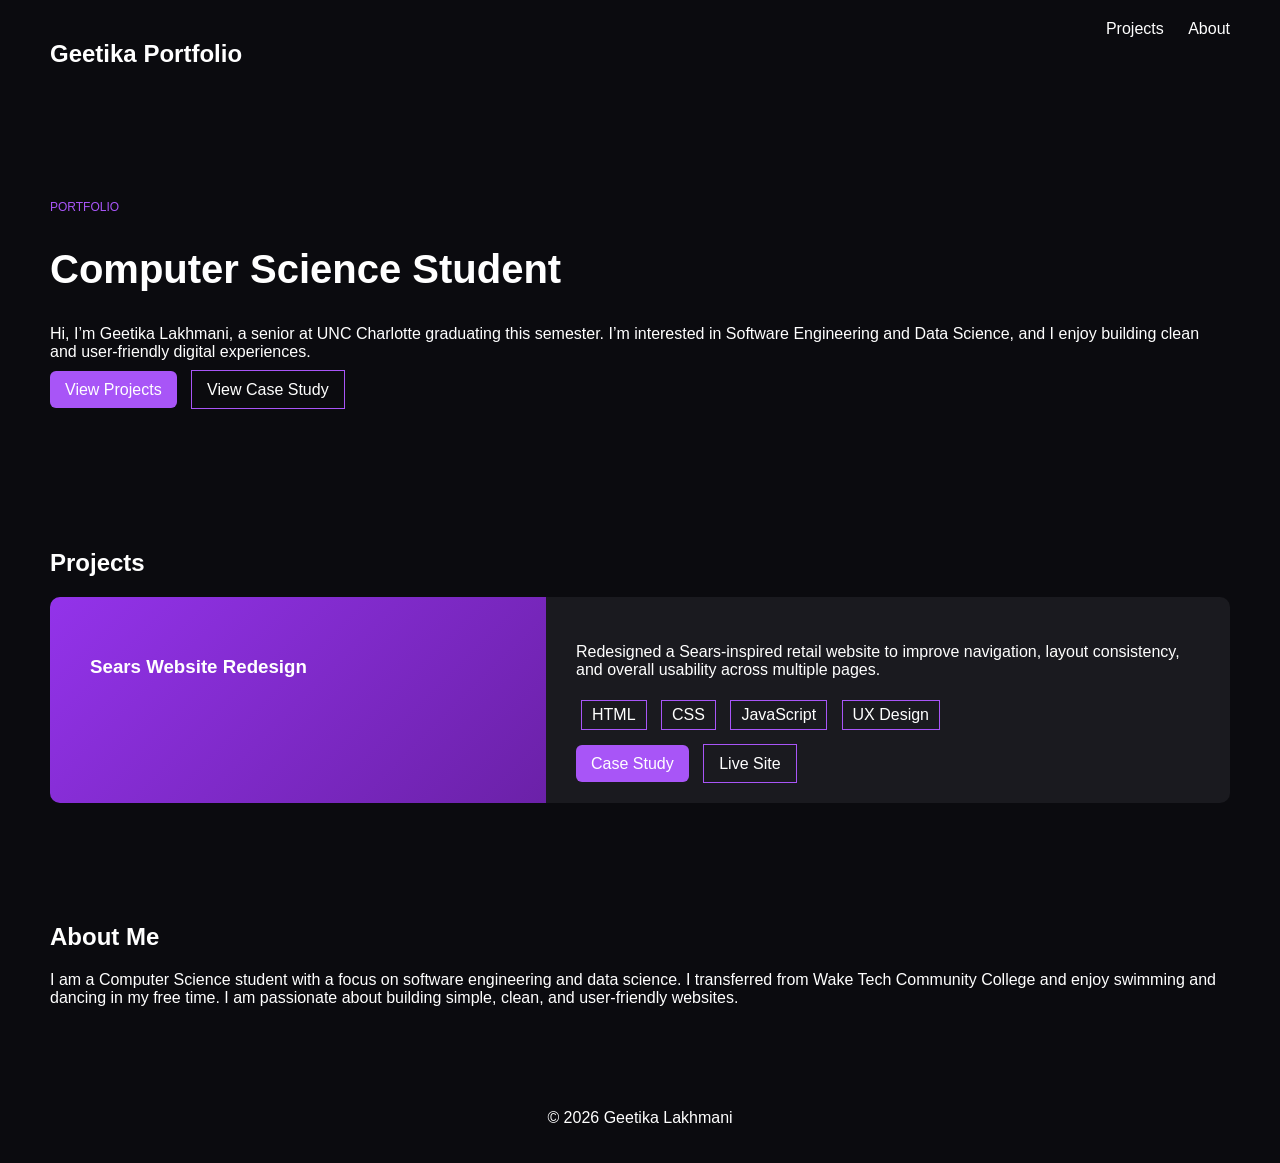
<file: index.html>
<!DOCTYPE html>
<html lang="en">
<head>
<meta charset="UTF-8">
<meta name="viewport" content="width=device-width, initial-scale=1.0">
<title>Geetika Lakhmani Portfolio</title>
<link rel="stylesheet" href="style.css">
</head>

<body>

<header>
    <h2>Geetika Portfolio</h2>
    <nav>
        <a href="#projects">Projects</a>
        <a href="#about">About</a>
    </nav>
</header>

<section class="hero">
    <p class="tag">PORTFOLIO</p>
    <h1>Computer Science Student</h1>
    <p>
        Hi, I’m Geetika Lakhmani, a senior at UNC Charlotte graduating this semester.
        I’m interested in Software Engineering and Data Science, and I enjoy building
        clean and user-friendly digital experiences.
    </p>

    <div class="buttons">
        <a href="#projects" class="btn">View Projects</a>
        <a href="case-study.html" class="btn-outline">View Case Study</a>
    </div>
</section>

<section id="projects" class="projects">
    <h2>Projects</h2>

    <div class="project-card">
        <div class="card-left">
            <h3>Sears Website Redesign</h3>
        </div>

        <div class="card-right">
            <p>
                Redesigned a Sears-inspired retail website to improve navigation,
                layout consistency, and overall usability across multiple pages.
            </p>

            <div class="tags">
                <span>HTML</span>
                <span>CSS</span>
                <span>JavaScript</span>
                <span>UX Design</span>
            </div>

            <div class="buttons">
                <a href="case-study.html" class="btn">Case Study</a>
                <a href="https://ininjex.github.io/Sears/" target="_blank" class="btn-outline">Live Site</a>
            </div>
        </div>
    </div>
</section>

<section id="about" class="about">
    <h2>About Me</h2>
    <p>
        I am a Computer Science student with a focus on software engineering and data science.
        I transferred from Wake Tech Community College and enjoy swimming and dancing in my free time.
        I am passionate about building simple, clean, and user-friendly websites.
    </p>
</section>

<footer>
    <p>© 2026 Geetika Lakhmani</p>
</footer>

</body>
</html>
</file>
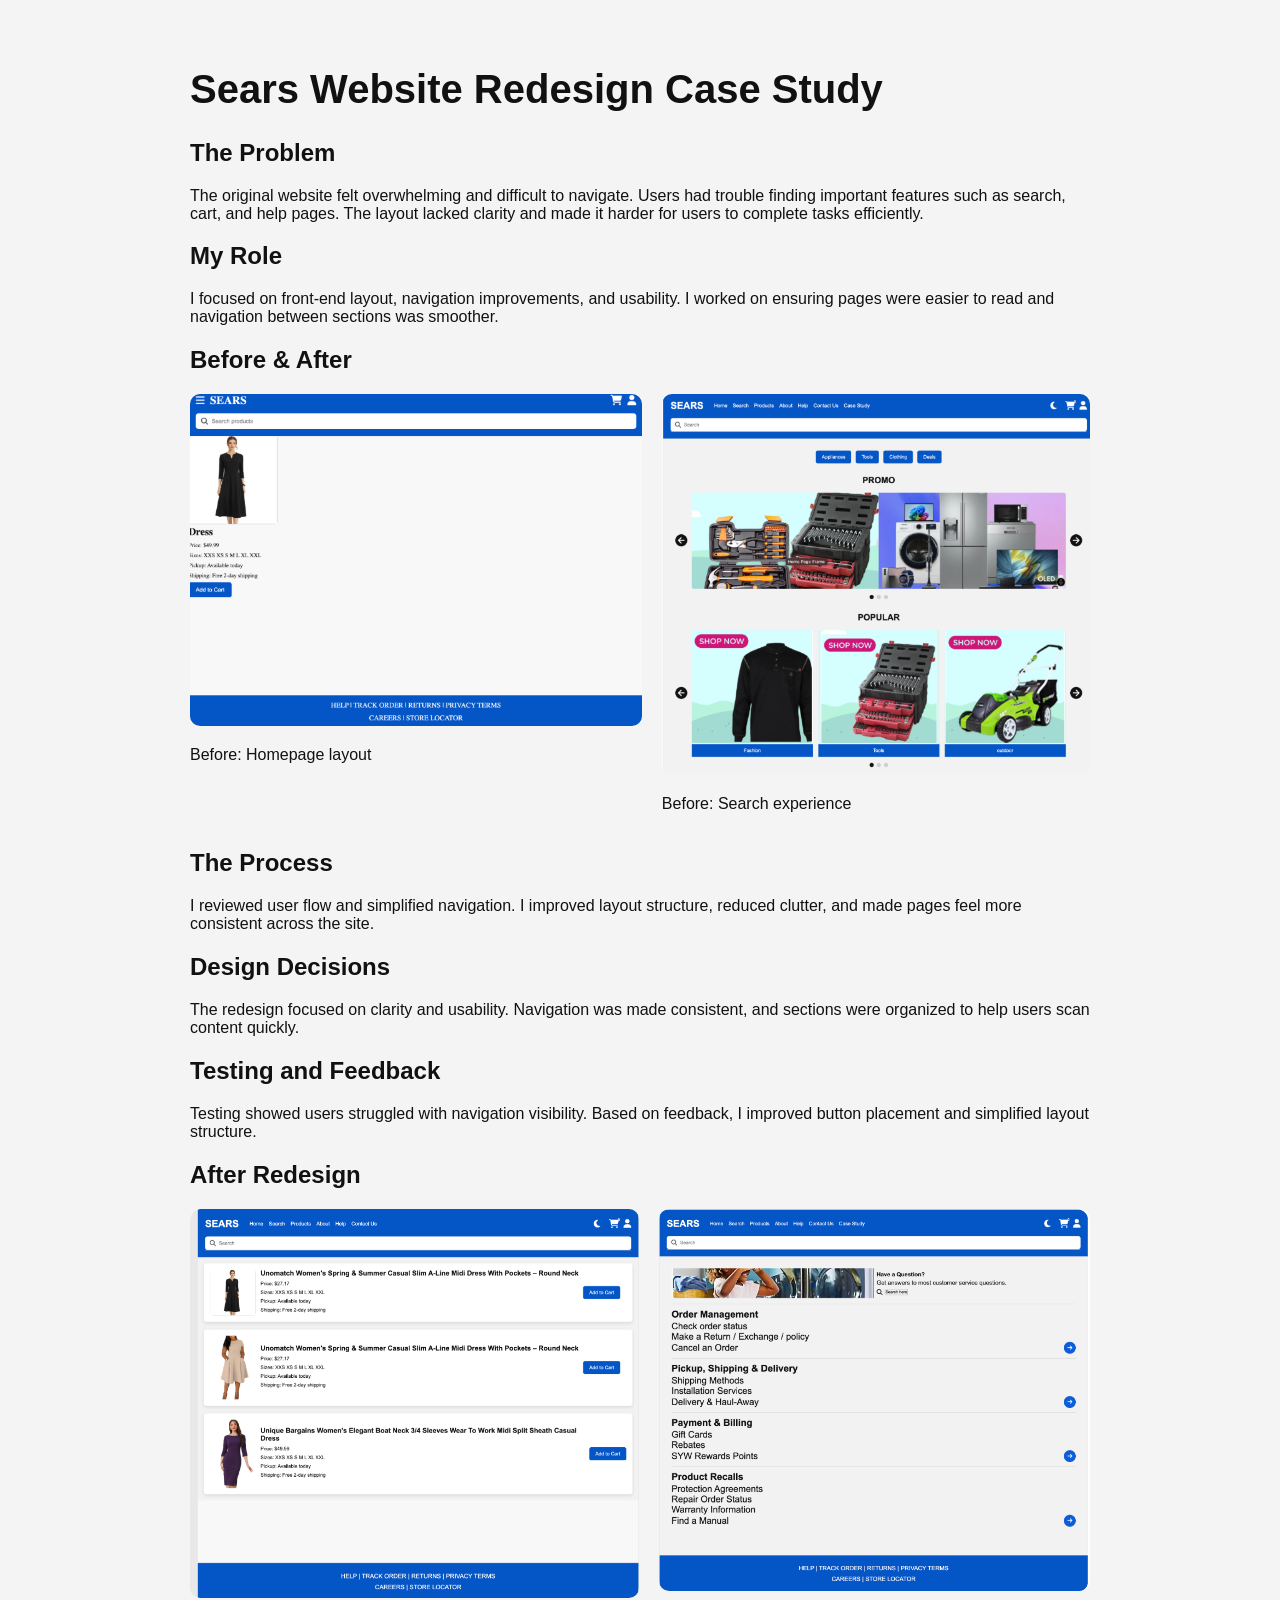
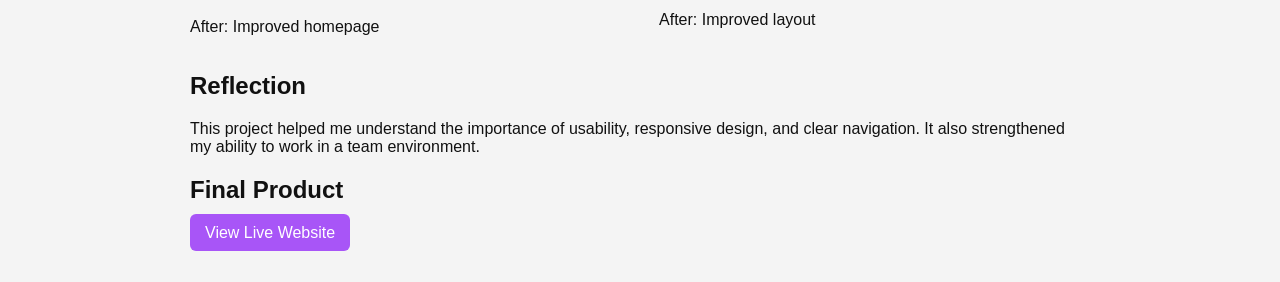
<file: case-study.html>
<!DOCTYPE html>
<html lang="en">
<head>
<meta charset="UTF-8">
<meta name="viewport" content="width=device-width, initial-scale=1.0">
<title>Case Study</title>
<link rel="stylesheet" href="style.css">
</head>

<body class="light">

<div class="container">

<h1 class="center">Sears Website Redesign Case Study</h1>

<h2>The Problem</h2>
<p>
The original website felt overwhelming and difficult to navigate. Users had trouble
finding important features such as search, cart, and help pages. The layout lacked
clarity and made it harder for users to complete tasks efficiently.
</p>

<h2>My Role</h2>
<p>
I focused on front-end layout, navigation improvements, and usability. I worked on
ensuring pages were easier to read and navigation between sections was smoother.
</p>

<h2>Before & After</h2>

<div class="image-grid">
    <div>
        <img src="images/before1.png">
        <p>Before: Homepage layout</p>
    </div>
    <div>
        <img src="images/before2.png">
        <p>Before: Search experience</p>
    </div>
</div>

<h2>The Process</h2>
<p>
I reviewed user flow and simplified navigation. I improved layout structure,
reduced clutter, and made pages feel more consistent across the site.
</p>

<h2>Design Decisions</h2>
<p>
The redesign focused on clarity and usability. Navigation was made consistent,
and sections were organized to help users scan content quickly.
</p>

<h2>Testing and Feedback</h2>
<p>
Testing showed users struggled with navigation visibility. Based on feedback,
I improved button placement and simplified layout structure.
</p>

<h2>After Redesign</h2>

<div class="image-grid">
    <div>
        <img src="images/after1.png">
        <p>After: Improved homepage</p>
    </div>
    <div>
        <img src="images/after2.png">
        <p>After: Improved layout</p>
    </div>
</div>

<h2>Reflection</h2>
<p>
This project helped me understand the importance of usability, responsive design,
and clear navigation. It also strengthened my ability to work in a team environment.
</p>

<h2>Final Product</h2>
<a href="https://ininjex.github.io/Sears/" target="_blank" class="btn">
View Live Website
</a>

</div>

</body>
</html>
</file>
<file: style.css>
body {
    margin: 0;
    font-family: Arial, sans-serif;
    background: #0b0b0f;
    color: white;
}

/* HEADER */
header {
    display: flex;
    justify-content: space-between;
    padding: 20px 50px;
}

header a {
    margin-left: 20px;
    text-decoration: none;
    color: white;
}

/* HERO */
.hero {
    padding: 80px 50px;
}

.tag {
    color: #a855f7;
    font-size: 12px;
}

h1 {
    font-size: 40px;
}

.buttons {
    margin-top: 20px;
}

.btn {
    background: #a855f7;
    color: white;
    padding: 10px 15px;
    text-decoration: none;
    border-radius: 6px;
    margin-right: 10px;
}

.btn-outline {
    border: 1px solid #a855f7;
    color: white;
    padding: 10px 15px;
    text-decoration: none;
}

/* PROJECT CARD */
.projects {
    padding: 50px;
}

.project-card {
    display: flex;
    background: #1a1a1f;
    border-radius: 10px;
    overflow: hidden;
}

.card-left {
    background: linear-gradient(135deg, #9333ea, #6b21a8);
    padding: 40px;
    width: 40%;
}

.card-right {
    padding: 30px;
    width: 60%;
}

.tags span {
    border: 1px solid #a855f7;
    padding: 5px 10px;
    margin: 5px;
    display: inline-block;
}

/* ABOUT */
.about {
    padding: 50px;
}

/* FOOTER */
footer {
    text-align: center;
    padding: 20px;
}

/* CASE STUDY */
.light {
    background: #f4f4f4;
    color: #111;
}

.container {
    max-width: 900px;
    margin: auto;
    padding: 40px;
}

.image-grid {
    display: flex;
    gap: 20px;
}

.image-grid img {
    width: 100%;
    border-radius: 10px;
}
</file>
